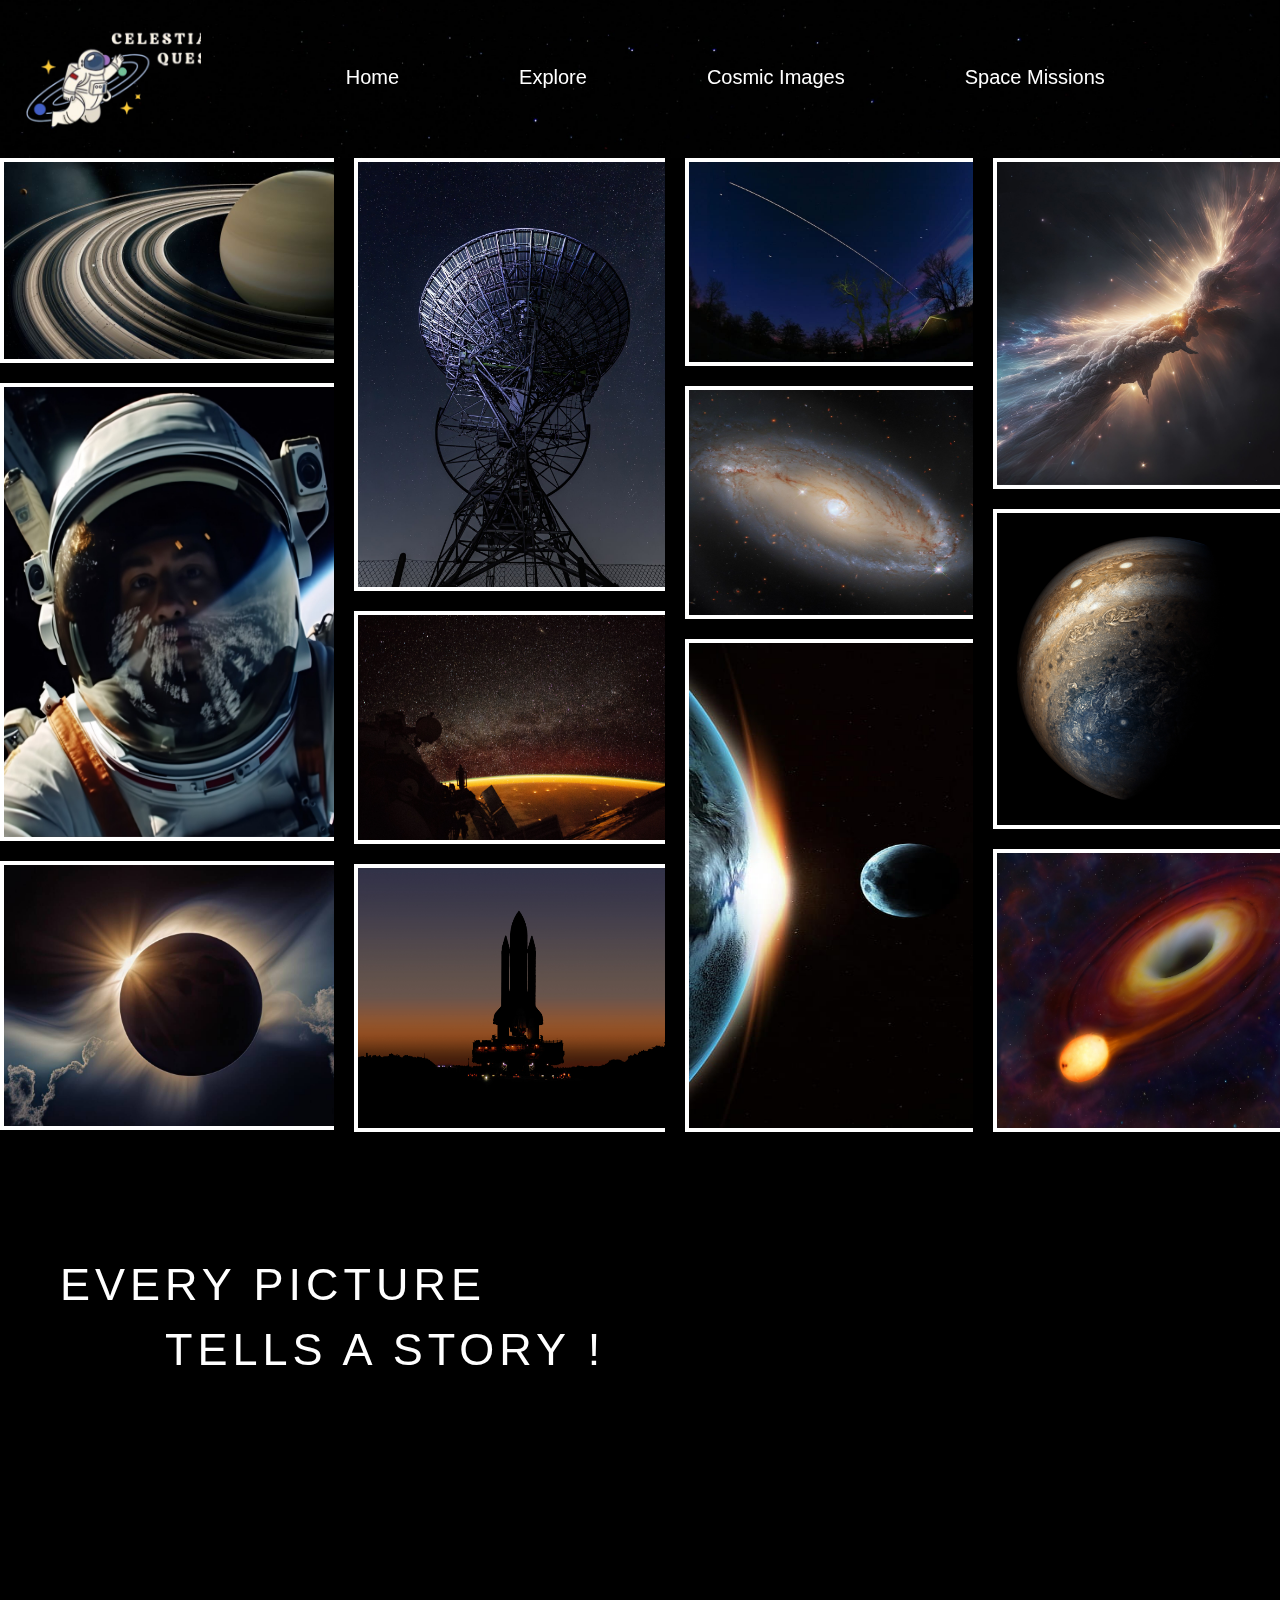
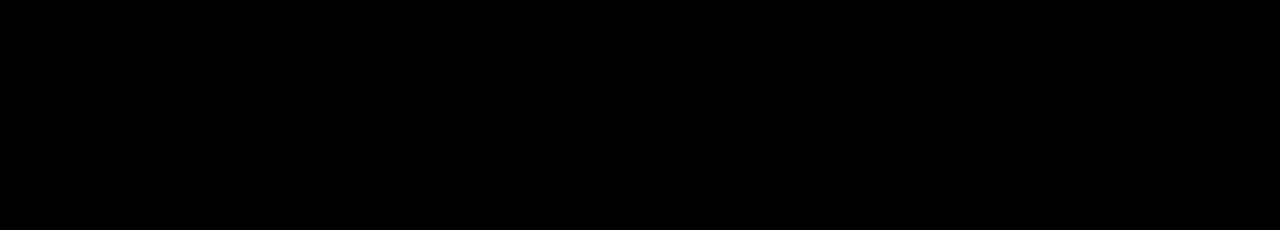
<file: cosmicImages.html>
<!DOCTYPE html>
<html lang="en">
<head>
    <meta charset="UTF-8">
    <meta name="viewport" content="width=device-width, initial-scale=1.0">
    <title>CelestialQuest</title>
    <link rel="stylesheet" href="style.css">
    <style>
        body{
            background-color: black;
        }
    </style>
</head>
<body>
    <header class="header-top">
        <!-- LOGO -->
        <div class="logo">
            <a href="index.html"><img src="logo.png" alt="logo"></a>
        </div>

        <!-- NAVBAR -->
        <nav class="navbar">
            <div class="options">
                <ul class="multi-options">
                    <li class="nav-item"></li>
                        <a href="index.html"><b>Home</b></a>
                    <li class="nav-item"></li>
                        <a href="explore.html"><b>Explore</b></a>
                    <li class="nav-item"></li>
                        <a href="cosmicImages.html"><b>Cosmic Images</b></a>
                    <li class="nav-item"></li>
                        <a href="spaceMission.html"><b>Space Missions</b></a>
                </ul>
            </div>
        </nav>
    </header>
    <main>
        <div class="images">
            <div class="column">
                <img class="a" src="Saturn.jpg" alt="Saturn">
                <img class="f" src="Astronaut.jpg" alt="Astronaut">
                <img class="i" src="Blackhole.jpg" alt="Blackhole">
            </div>
            
            <div class="column">
                <img class="c" src="image4.jpg" alt="Satelite">
                <img class="h" src="Space-station.jpg" alt="Space Station">
                <img class="l" src="Space-shuttle2.jpg" alt="Space Shuttle">
            </div>
            
            <div class="column">
                <img class="d" src="Sky.jpg" alt="Sky">
                <img class="b" src="seyfert-gal.jpeg" alt="Seyfert Galaxy">
                <img class="j" src="Space.jpg" alt="Space">
            </div>
            
            <div class="column">
                <img class="e" src="Space-collision.jpg" alt="Space Collision">
                <img class="g" src="Jupiter.jpg" alt="Jupiter">
                <img class="k" src="Blackhole2.jpg" alt="Blackhole">
            </div>
        </div>
    </main>

    <footer class="footer">
        <div class="footer-text">
            EVERY PICTURE<br>&nbsp;  &nbsp;  &nbsp;&nbsp;TELLS A STORY !
        </div>
        <div class="footer-img">
            <img src="footer-img.jpg" alt="Image">
        </div>
        <div class="links">
            <a href="https://github.com/Shreyashahu"><img class="i1" src="github.png" alt="github"></a>
            <a href="https://www.linkedin.com/in/shreyashahu/"><img class="i2" src="linkedin.png" alt="linkedin"></a>
        </div>



    </footer>





</body>
</html>
</file>
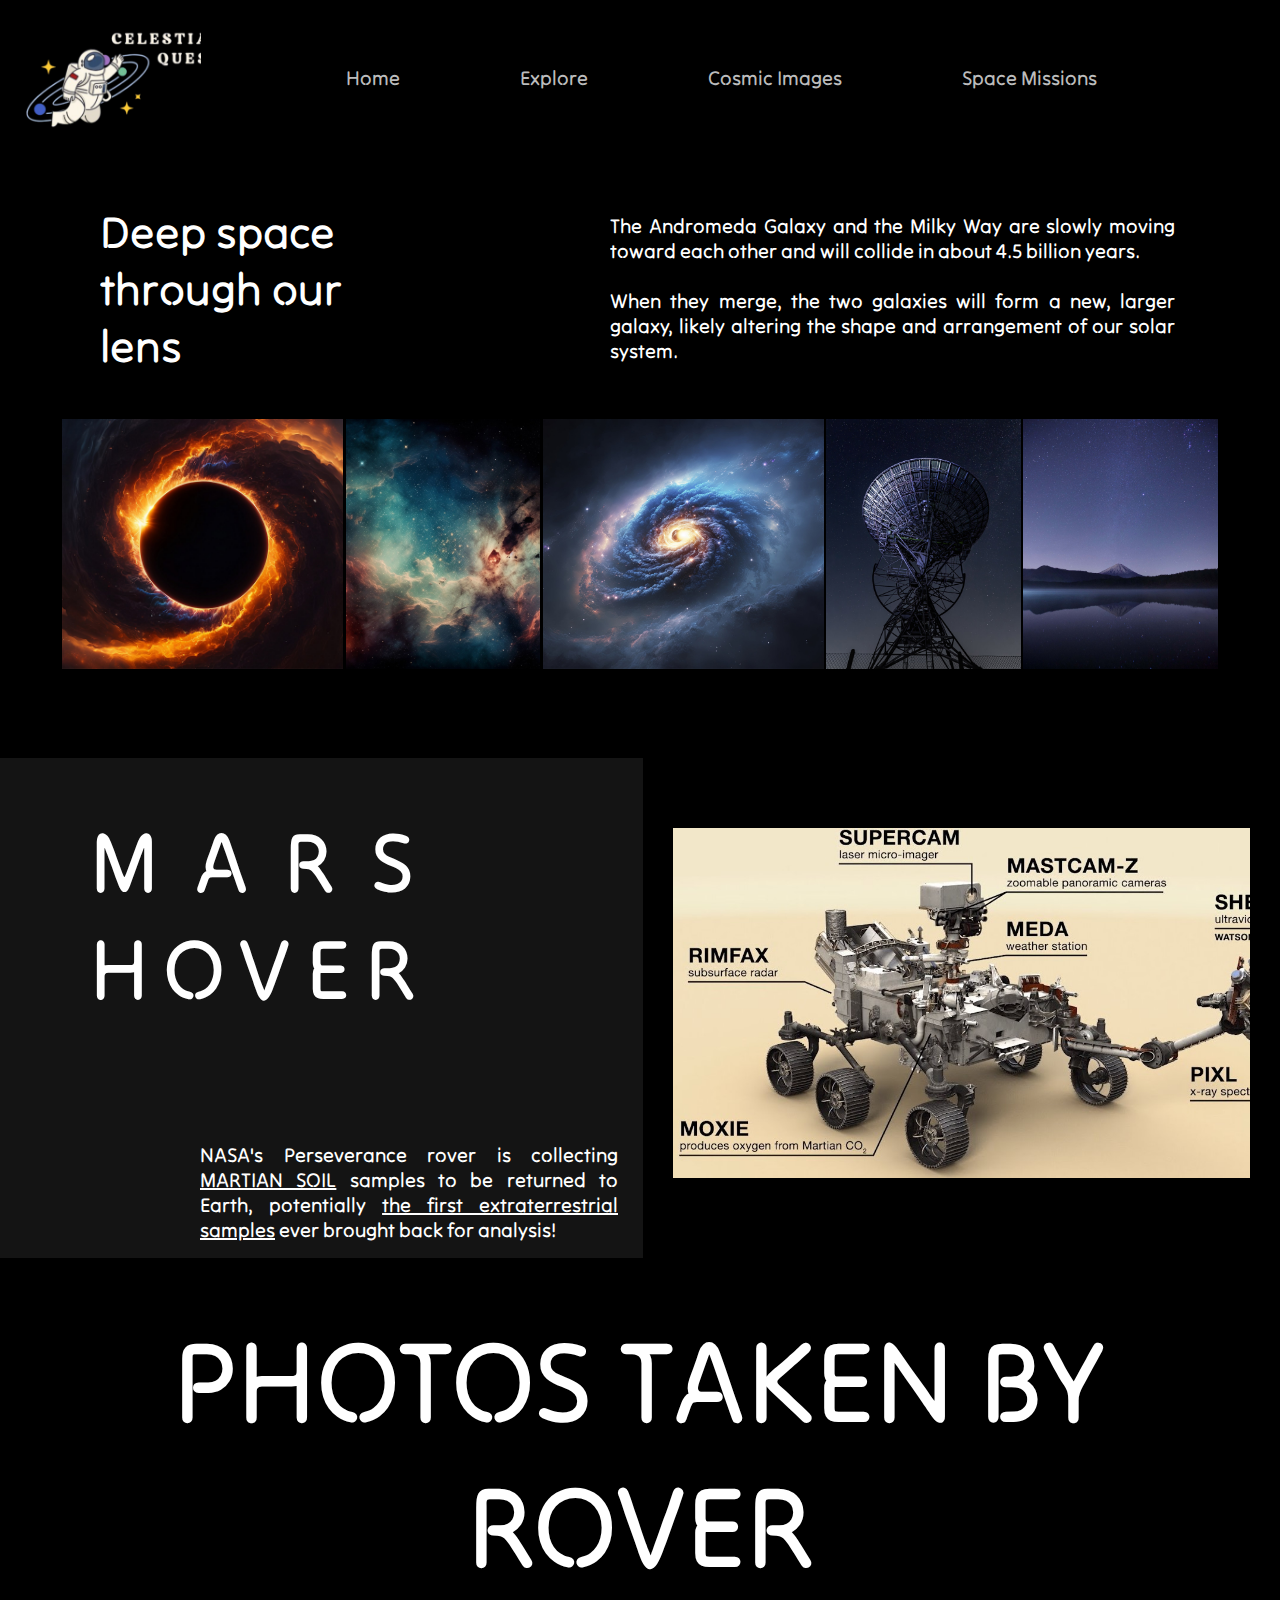
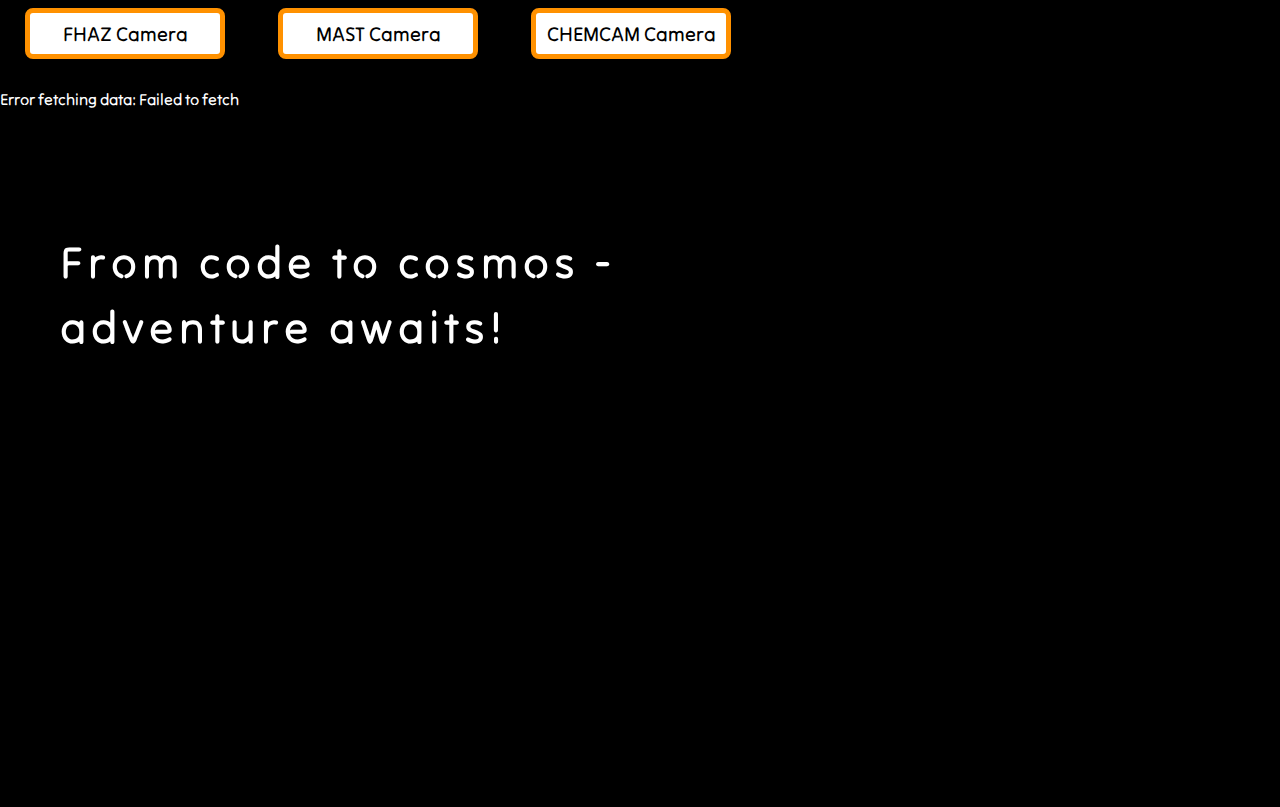
<file: explore.html>
<!DOCTYPE html>
<html lang="en">
<head>
    <meta charset="UTF-8">
    <meta name="viewport" content="width=device-width, initial-scale=1.0">
    <title>CelestialQuest</title>
    <link rel="stylesheet" href="style.css">
    <link rel="preconnect" href="https://fonts.googleapis.com">
    <link rel="preconnect" href="https://fonts.gstatic.com" crossorigin>
    <link href="https://fonts.googleapis.com/css2?family=Tilt+Neon&display=swap" rel="stylesheet">
    <style>
        body{
            background-color: rgb(0, 0, 0);
        }
    </style>
</head>
<body>
    <div class="page">
    <header class="header-top">
        <!-- LOGO -->
        <div class="logo">
            <a href="index.html"><img src="logo.png" alt="logo"></a>
        </div>

        <!-- NAVBAR -->
        <nav class="navbar">
            <div class="options">
                <ul class="multi-options">
                    <li class="nav-item"></li>
                        <a href="index.html">Home</a>
                    <li class="nav-item"></li>
                        <a href="explore.html">Explore</a>
                    <li class="nav-item"></li>
                        <a href="cosmicImages.html">Cosmic Images</a>
                    <li class="nav-item"></li>
                        <a href="spaceMission.html">Space Missions</a>
                    <!-- <li class="nav-item"></li>
                        <a href="#">Resources</a> -->
                </ul>
            </div>
        </nav>
    </header>
    <main>
        <div class="text">   
            <div class="top-line">
                Deep space <br>through our lens 
            </div>
            <div class="facts">
                The Andromeda Galaxy and the Milky Way are slowly moving toward each other and will collide in about 4.5 billion years. <br> <br>When they merge, the two galaxies will form a new, larger galaxy, likely altering the shape and arrangement of our solar system.
            </div>
        </div>
        <div class="p-images">
            <div class="img1">
                <img src="image1.jpg" alt="image1">
            </div>
            <div class="img2">
                <img src="image2.jpg" alt="image2">
            </div>
            <div class="img3">
                <img src="image3.jpg" alt="image3">
            </div>
            <div class="img4">
                <img src="image4.jpg" alt="image4">
            </div>
            <div class="img6">
                <img src="image6.jpg" alt="image6">
            </div>
        </div>

        <div class="mars-container-top"> 
            <div class="mars-text">
                <div class="mars-heading">
                    <div class="first">
                        MARS
                    </div> HOVER
                </div>
                <div class="mars-d">
                    NASA's Perseverance rover is collecting <u><b>MARTIAN SOIL</b></u> samples to be returned to Earth, potentially <u>the first extraterrestrial samples</u> ever brought back for analysis!
                </div>
            </div>
            <div class="mars-rover-i">
                <img src="mars-rover-c.jpg" alt="mars-rover-image">
            </div>
        </div>
        <div class="mars-container-img">
            <div class="title">
                PHOTOS TAKEN BY ROVER
            </div>
            <div class="btns">
                <button id="fhaz-button">FHAZ Camera</button>
                <button id="mast-button">MAST Camera</button>
                <button id="chemcam-button">CHEMCAM Camera</button>
                <div id="photos-container"></div>
            </div> 
    </main>
</div>
    <footer class="footer">
        <div class="footer-text">
            From code to cosmos - <br> adventure awaits!
        </div>
        <div class="footer-img">
            <img src="footer-img.jpg" alt="Image">
        </div>
        <div class="links">
            <a href="https://github.com/ShrutiChimote"><img class="i1" src="github.png" alt="github"></a>
            <a href="https://www.linkedin.com/in/shrutichimote/"><img class="i2" src="linkedin.png" alt="linkedin"></a>
        </div>



    </footer>






    
    <script>
        document.addEventListener('DOMContentLoaded', function () {
        const API_KEY = 'IWiQ7PJQ92RWZevuFpHBAgkhonvfxcdpau7b5jcf';  // Replace with your actual NASA API key
        const rover = 'curiosity';  // You can change this to 'opportunity' or 'spirit'
        const sol = 1000;  // Martian Sol, change as per your needs
        const requiredPhotosCount = 5;  // Number of photos we need to display
        let currentCamera = 'fhaz';  // Default camera
        let photos = [];  // Array to store the photos

        async function fetchMarsRoverPhotos(page) {
            const url = `https://api.nasa.gov/mars-photos/api/v1/rovers/${rover}/photos?sol=${sol}&camera=${currentCamera}&page=${page}&api_key=${API_KEY}`;
        
        try {
            const response = await fetch(url);
            if (!response.ok) throw new Error(`HTTP error! Status: ${response.status}`);

            const data = await response.json();
            
            if (data.photos && data.photos.length > 0) {
                photos = data.photos.slice(0, requiredPhotosCount);  // Limit the number of photos
                displayPhotos(photos);
            } else {
                document.getElementById("photos-container").innerHTML = `<p>No photos found for this camera.</p>`;
            }
        } catch (error) {
            console.error('Error fetching data:', error);
            document.getElementById("photos-container").innerHTML = `<p>Error fetching data: ${error.message}</p>`;
            }
        }

        function displayPhotos(photos) {
            const container = document.getElementById('photos-container');
            container.innerHTML = '';  // Clear previous images

        photos.forEach(photo => {
            const photoDiv = document.createElement('div');
            photoDiv.style.margin = '20px';
            const img = document.createElement('img');
            img.src = photo.img_src;
            img.alt = `Mars Rover Photo ID ${photo.id}`;
            img.style.width = '200px';

            const details = document.createElement('p');
            details.innerHTML = ` 
                <strong>Photo ID:</strong> ${photo.id} <br>
                <strong>Earth Date:</strong> ${photo.earth_date} <br>
                <strong>Camera:</strong> ${photo.camera.full_name}
            `;

            photoDiv.appendChild(img);
            photoDiv.appendChild(details);
            container.appendChild(photoDiv);
            });
        }

        function changeCamera(camera) {
            currentCamera = camera;
            photos = [];  // Clear previous photos
            fetchMarsRoverPhotos(1);  // Load photos for the new camera
        }

        // Button event listeners
        document.getElementById("fhaz-button").addEventListener('click', function() {
            changeCamera('fhaz');
        });

        document.getElementById("mast-button").addEventListener('click', function() {
            changeCamera('mast');
        });

        document.getElementById("chemcam-button").addEventListener('click', function() {
            changeCamera('chemcam');
        });

        // Load the first set of photos for the default camera
        fetchMarsRoverPhotos(1);
        });
    </script>
</body>
</html>
</file>
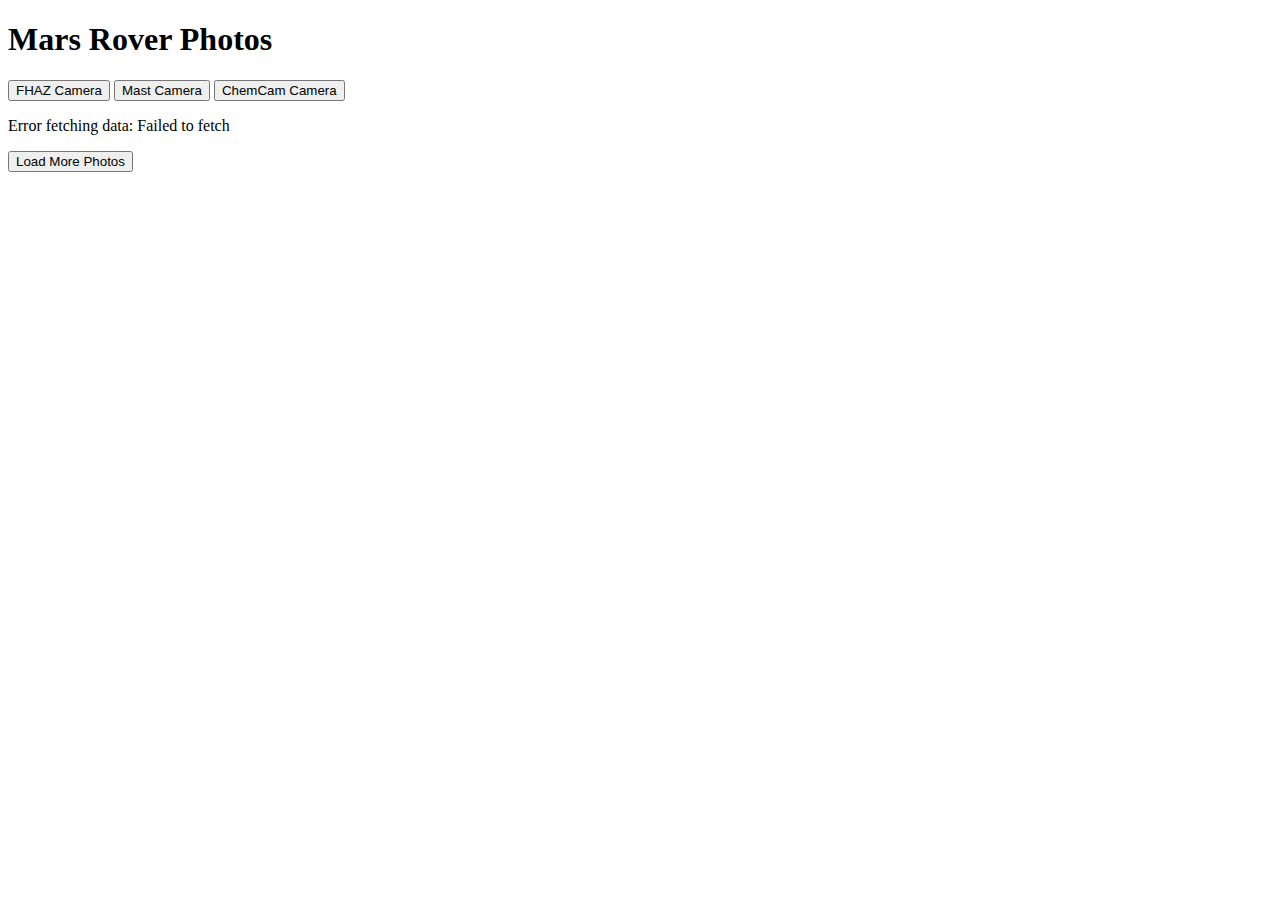
<file: sample.html>
<!DOCTYPE html>
<html lang="en">
<head>
    <meta charset="UTF-8">
    <meta name="viewport" content="width=device-width, initial-scale=1.0">
    <title>Mars Rover Photos</title>
</head>
<body>
    <h1>Mars Rover Photos</h1>
    
    <!-- Buttons for camera selection -->
    <button id="fhaz-button">FHAZ Camera</button>
    <button id="mast-button">Mast Camera</button>
    <button id="chemcam-button">ChemCam Camera</button>
    
    <div id="photos-container">
        <!-- Photos will be appended here dynamically -->
    </div>

    <button id="load-more">Load More Photos</button>

    <script>
        const API_KEY = 'IWiQ7PJQ92RWZevuFpHBAgkhonvfxcdpau7b5jcf';  // Replace with your actual NASA API key
        const rover = 'curiosity';  // You can change this to 'opportunity' or 'spirit'
        const sol = 1000;  // Martian Sol, change as per your needs
        let currentPage = 1;  // Start from page 1
        let photos = [];  // Array to store the photos
        const requiredPhotosCount = 10;  // Number of photos we need to display
        let currentCamera = 'fhaz';  // Default camera

        // Function to fetch photos from the NASA API based on the current camera
        async function fetchMarsRoverPhotos(page) {
            const url = `https://api.nasa.gov/mars-photos/api/v1/rovers/${rover}/photos?sol=${sol}&camera=${currentCamera}&page=${page}&api_key=${API_KEY}`;
            
            try {
                const response = await fetch(url);
                if (!response.ok) throw new Error(`HTTP error! Status: ${response.status}`);

                const data = await response.json();
                
                if (data.photos && data.photos.length > 0) {
                    photos = [...photos, ...data.photos];  // Add the photos to the array
                    displayPhotos(photos);
                    // If we have enough photos, disable the "Load More" button
                    if (photos.length >= requiredPhotosCount) {
                        document.getElementById("load-more").disabled = true;
                    }
                } else {
                    document.getElementById("load-more").disabled = true;  // Disable if no more photos
                }
            } catch (error) {
                console.error('Error fetching data:', error);
                document.getElementById("photos-container").innerHTML = `<p>Error fetching data: ${error.message}</p>`;
            }
        }

        // Function to display photos
        function displayPhotos(photos) {
            const container = document.getElementById('photos-container');
            // Clear the container before appending new photos
            container.innerHTML = '';
            photos.slice(0, requiredPhotosCount).forEach(photo => {
                // Create elements for each photo and its details
                const photoDiv = document.createElement('div');
                photoDiv.style.margin = '20px';
                
                const img = document.createElement('img');
                img.src = photo.img_src;
                img.alt = `Mars Rover Photo ID ${photo.id}`;
                img.style.width = '200px';

                const details = document.createElement('p');
                details.innerHTML = ` 
                    <strong>Photo ID:</strong> ${photo.id} <br>
                    <strong>Earth Date:</strong> ${photo.earth_date} <br>
                    <strong>Camera:</strong> ${photo.camera.full_name}
                `;

                photoDiv.appendChild(img);
                photoDiv.appendChild(details);
                container.appendChild(photoDiv);
            });
        }

        // Function to change the camera based on button click
        function changeCamera(camera) {
            currentCamera = camera;  // Update the current camera
            photos = [];  // Clear previous photos
            currentPage = 1;  // Reset to the first page
            document.getElementById("load-more").disabled = false;  // Enable "Load More" button
            fetchMarsRoverPhotos(currentPage);  // Fetch photos for the new camera
        }

        // Event listeners for camera buttons
        document.getElementById("fhaz-button").addEventListener('click', function() {
            changeCamera('fhaz');
        });

        document.getElementById("mast-button").addEventListener('click', function() {
            changeCamera('mast');
        });

        document.getElementById("chemcam-button").addEventListener('click', function() {
            changeCamera('chemcam');
        });

        // Load the first set of photos
        fetchMarsRoverPhotos(currentPage);

        // Event listener to load more photos on button click
        document.getElementById("load-more").addEventListener('click', function() {
            currentPage++;
            fetchMarsRoverPhotos(currentPage);
        });
    </script>
</body>
</html>
</file>
<file: style.css>
*{
    margin: 0;
    padding: 0;
    text-decoration: none;
    list-style-type: none;
    color: white;
    overflow-x: hidden;
    font-family: "Tilt Neon", sans-serif;
    font-optical-sizing: auto;
    font-weight: 400;
    font-style: normal;
    font-variation-settings:
        "XROT" 0,
        "YROT" 0;
}

.main-video{
    position: fixed;
    top: 0;
    z-index: -1;
}

.header-top .logo img{
    height: auto;
    width: 200px;
}

.header-top{
    display: flex;
    align-items: center;
}

.header-top .logo{
    margin: 25px;
}

.navbar{
    width: 1200px;
    
}

.navbar a{
    color: rgb(188, 188, 188);
    font-size: 20px;
    border: none;
    padding-bottom: 2px;
    
}

.navbar a:hover{
    color: white;
    transition: 0.5s ease;
    border: 1px rgb(188, 188, 188) solid;
    border-top: none;
    border-left: none;
    border-right: none;
}

.navbar .multi-options{
    display: flex;
    align-items: center;
}

.navbar .nav-item{
    display: flex;
    align-items: center;
    padding: 0px 60px;
}

.text-over-v{
    margin: 50px 0px 0px 100px;
    font-size: 50px;
    letter-spacing: 10px;
}

.quote{
    width: 550px;
    margin: 325px 0px 0px 900px;
    padding: 10px;
    color: white;
    border: 2px white solid;
    border-top: none;
    border-left: none;
    letter-spacing: 3px;
    text-align: right;
}

.today-news{
    margin-top: 50px;
    padding: 15px;
    text-align: center;
    background-color: black;
}

.today-news img{
    height: auto;
    width: 450px;
    padding: 25px;
    display: inline-flex;
}

.today-news h1{
    font-size: 50px;
    letter-spacing: 4px;
}

.today-news h2{
    font-size: 40px;
    border: 2px white;
}


/* EXPLORE */

.page{
    background-color: black;
}

.text{
    display: flex;
    align-items: center;
}

.top-line{
    font-size: 45px;
    margin: 45px 0px 0px 100px;
    width: 575px;
    height: auto;
}

.p-images{
    display: flex;
    align-items: center;
    justify-content: space-evenly;
    margin: 25px 35px;
    padding: 5px 25px;
}

.p-images img{
    margin-top: 15px;
    height: 250px;
    width: auto;
}

.p-images img:hover{
    transition: 1s ease;
    height: 350px;
    width: auto; 
}

.facts{
    margin: 45px 105px 0px 225px;
    font-size: 20px;
    text-align: justify;
}

#photos-container{
    display: flex;
    align-items: center;
    padding-top: 20px;
}


.mars-section{
    margin: 45px 0px 0px 35px;
}


h1{
    font-size: 95px;
    text-align: center;
    letter-spacing: 5px;
}

.mars-container-top{
    display: flex;
    align-items: center;
}

.mars-text{
    margin-top: 55px;
    height: 500px;
    width: 750px;
    background-color: rgb(20, 20, 20);
}

.mars-text:hover{
    background-color: black;
    border: white 4px solid;
    transition: 0.5s ease;
}

.mars-heading{
    margin: 50px 0px 0px 90px;
    width: 450px;
    font-size: 85px;
    letter-spacing: 15px;
}

.mars-heading .first{
    letter-spacing: 35px;
}

.mars-d{
    font-size: 20px;
    margin: 120px 25px 30px 200px;
    text-align: justify;
}


.mars-d u{
    text-decoration: underline;
    text-decoration-color: white;
}

.mars-rover-i{
    margin: 50px 30px 0px 30px;
}

.mars-rover-i img{
    height: 350px;
    width: auto;
}

.mars-container-img{
    margin-top: 50px;
}

.mars-container-img .title{
    text-align: center;
    font-size: 115px;
}

.mars-container-img .btns button{
    margin: 10px 25px;
    padding: 8px;
    background-color: white;
    color: black;
    border-radius: 8px;
    width: 200px;
    font-size: 20px;
    border: 5px rgb(255, 145, 0) solid;
}

.mars-container-img .btns button:hover{
    cursor: pointer;
}

.footer-img img{
    position: fixed;
    top: 0;
    z-index: -1;
    height: 750px;
    width: 100%;
}

.footer-text{
    height: 250px;
    margin: 120px 0px 0px 60px;
    font-size: 45px;
    letter-spacing: 5px;
}

.footer .links{
    margin: 170px 0px 30px 1300px;
}

.footer .links img{
    padding-right: 15px;
    height: 60px;
}


/* COSMIC IMAGES */

.images{
    display: flex;
    gap: 20px;
    justify-content: center;
    background-color: black;
}

.column{
    display: flex;
    flex-direction: column;
    gap: 20px;
}

.column img {
    width: 400px;
    height: auto;
    border: 4px white solid;
}

.column .a{
    width: 350px;
}

.column .b{
    width: 300px;
    height: 225px;
}

.column .c{
    width: 325px;
    height: 425px;
}

.column .d{
    width: 300px;
    height: 200px;
}

.column .e{
    width: 300px;
}

.column .f{
    width: 350px;
    height: 450px;
}

.column .g{
    width: 300px;
}

.column .h{
    height: 225px;
    width: 325px;
}

.column .i{
    width: 350px;
}

.column .j{
    height: 485px;
    width: 300px;
}

.column .k{
    width: 300px;
    height: 275px;
}

.column .l{
    height: 260px;
    width: 325px;
}

.footer-text{
    line-height: 65px;
}


/* SPACE MISSIONS */

*{
    margin: 0;
}

.main-page{
    background-color: black;
}

.observatory-video{
    position: fixed;
    top: 0;
    z-index: -1;
    width: 100%;
    height: 750px;
    margin: 0;
    overflow: hidden;
}

.mission-text{
    margin: 650px 0px 0px 50px;
    background-color: black;
    font-size: 45px;
}

.list-missions{
    display: flex;
    align-items: center;
}

.first-m{
    color: black;
    background-color: white;
}

.title-heading{
    margin: 550px 0px 0px 100px;
    padding: 15px;
    font-size: 35px;
    letter-spacing: 30px;
    text-align: center;
    background-color: black;
}

.left-heading{
    font-size: 20px;
    background-color: black;
    font-size: 25px;
    letter-spacing: 8px;
    padding: 5px;
}

.left-img img{
    height: auto;
    width: 450px;
}

.left-m{
    margin: 5px 0px 0px 100px;
}
</file>
